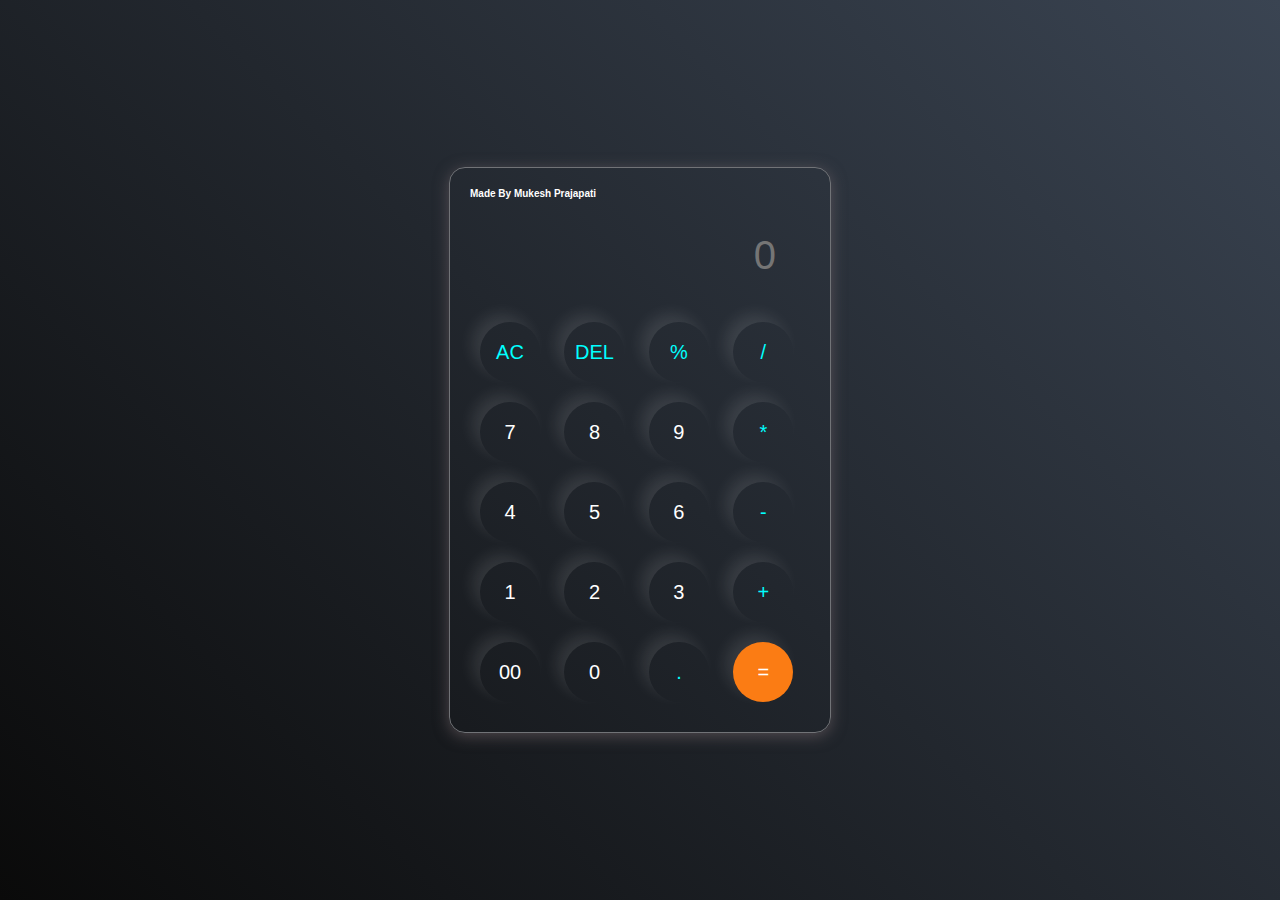
<file: Calculator/index.html>
<!DOCTYPE html>
<html lang="en">
<head>
    <meta charset="UTF-8">
    <meta name="viewport" content="width=device-width, initial-scale=1.0">
    <title>Calculator</title>
    <link rel="stylesheet" href="style.css">
</head>
<body>
    <div class="calculator">
        <h6 class="owner">Made By Mukesh Prajapati</h6>
    <input type="text" placeholder="0" id="inputBox">

<div>
     <button class="op">AC</button>
     <button class="op">DEL</button>
     <button class="op">%</button>
     <button class="op">/</button>
</div>

<div>
    <button>7</button>
    <button>8</button>
    <button>9</button>
    <button class="op">*</button>
</div>

<div>
    <button>4</button>
    <button>5</button>
    <button>6</button>
    <button class="op">-</button>
</div>

<div>
    <button>1</button>
    <button>2</button>
    <button>3</button>
    <button class="op">+</button>
</div>

<div>
    <button>00</button>
    <button>0</button>
    <button class="op">.</button>
    <button class="equal8tn">=</button>
</div> 

</div>
<script src="script.js"></script>

    </body>
</html>
</file>
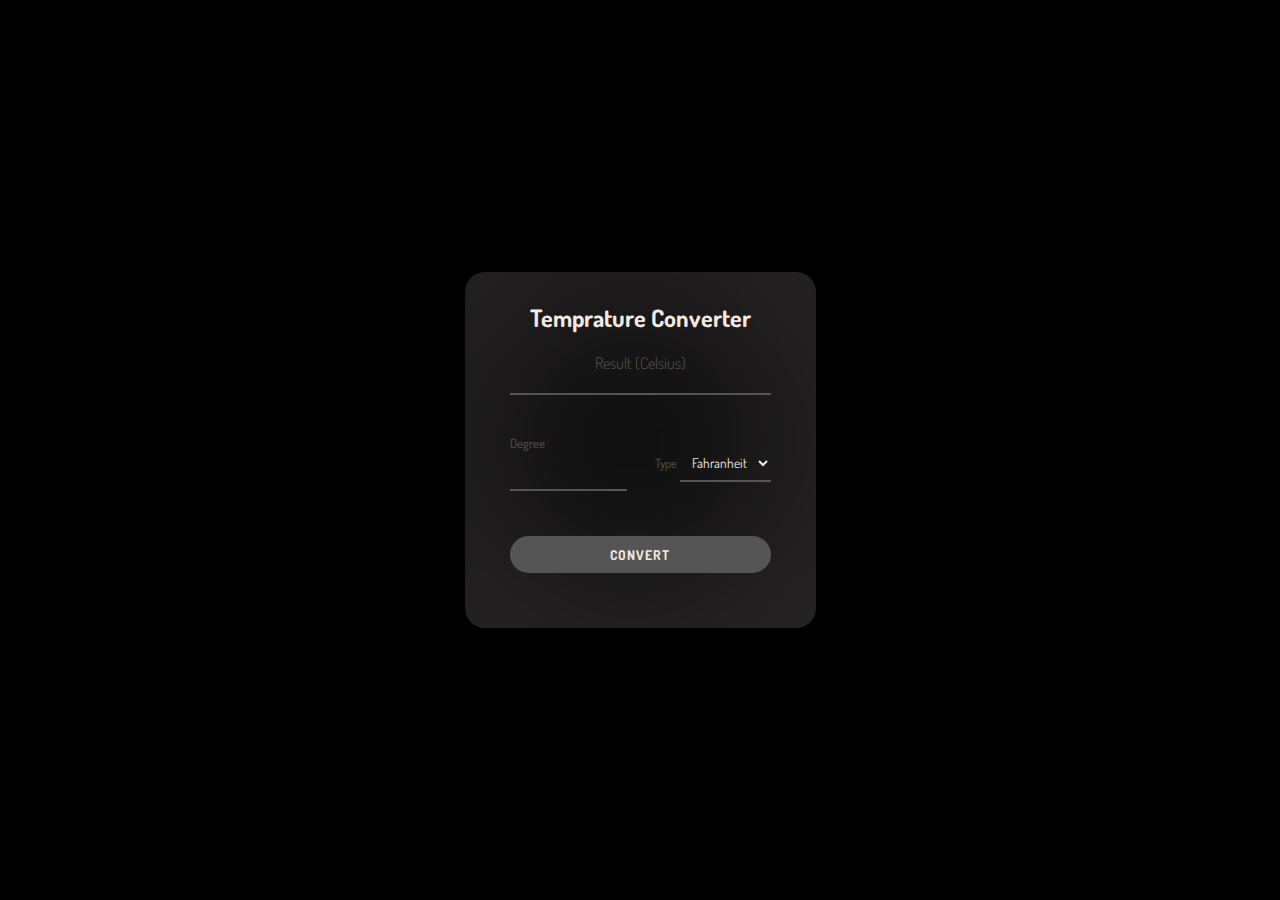
<file: Temprature Converter/index.html>
<!DOCTYPE html>
<html lang="en">
<head>
    <meta charset="UTF-8">
    <meta name="viewport" content="width=device-width, initial-scale=1.0">
    <title>Temprature Converter</title>

    <!-- font -->
    <link rel="stylesheet" href="style.css">
    <link rel="preconnect" href="https://fonts.googleapis.com">
    <link rel="preconnect" href="https://fonts.gstatic.com" crossorigin>
    <link href="https://fonts.googleapis.com/css2?family=Dosis:wght@200;300;400;500&family=Jost:wght@100;200;300;400;500&family=Poppins:wght@100;200;300;400;500;600&family=Quicksand:wght@300;500&family=Raleway:wght@100;200;300;400;500;600;700&display=swap" rel="stylesheet">
  
    <!-- box icon -->
    <link rel="stylesheet"
    href="https://unpkg.com/boxicons@latest/css/boxicons.min.css">

    <!-- Font osm -->
    <link rel="stylesheet" href="https://cdnjs.cloudflare.com/ajax/libs/font-awesome/6.4.2/css/all.min.css">
</head>
<body>
<div class="container">
    <div class="temprature-converter">
        
        <h2 class="title">Temprature Converter</h2>
        <!-- SHOWING RESULT HEERE -->
        <div class="result">
           <span class="result-heading">Result (Celsius)</span>
           <h2 class="celsius-value" id="celsius">1</h2>
        </div>

        <!-- INPUT FIELD -->
        <div class="degree-type">
            <!-- for degree -->
            <div class="degree-field">
                <label for="degree">Degree</label>
                <input type="number" name="degree" id="degree">
            </div>

            <!-- for option selection -->
            <div class="temp-field">
                <label for="temp-type">Type</label>
    <select name="tempratures" id="temp-type" autocomplete="on">
        <option value="fahrenheit" id="fahrenheit">Fahranheit</option>
   <option value="kelvin" id="kelvin">Kelvin</option>
    </select>
            </div>
        </div>
        <button id="convert-btn">Convert</button>
    </div>
</div>
    <script src="script.js"></script>
</body>
</html>
</file>
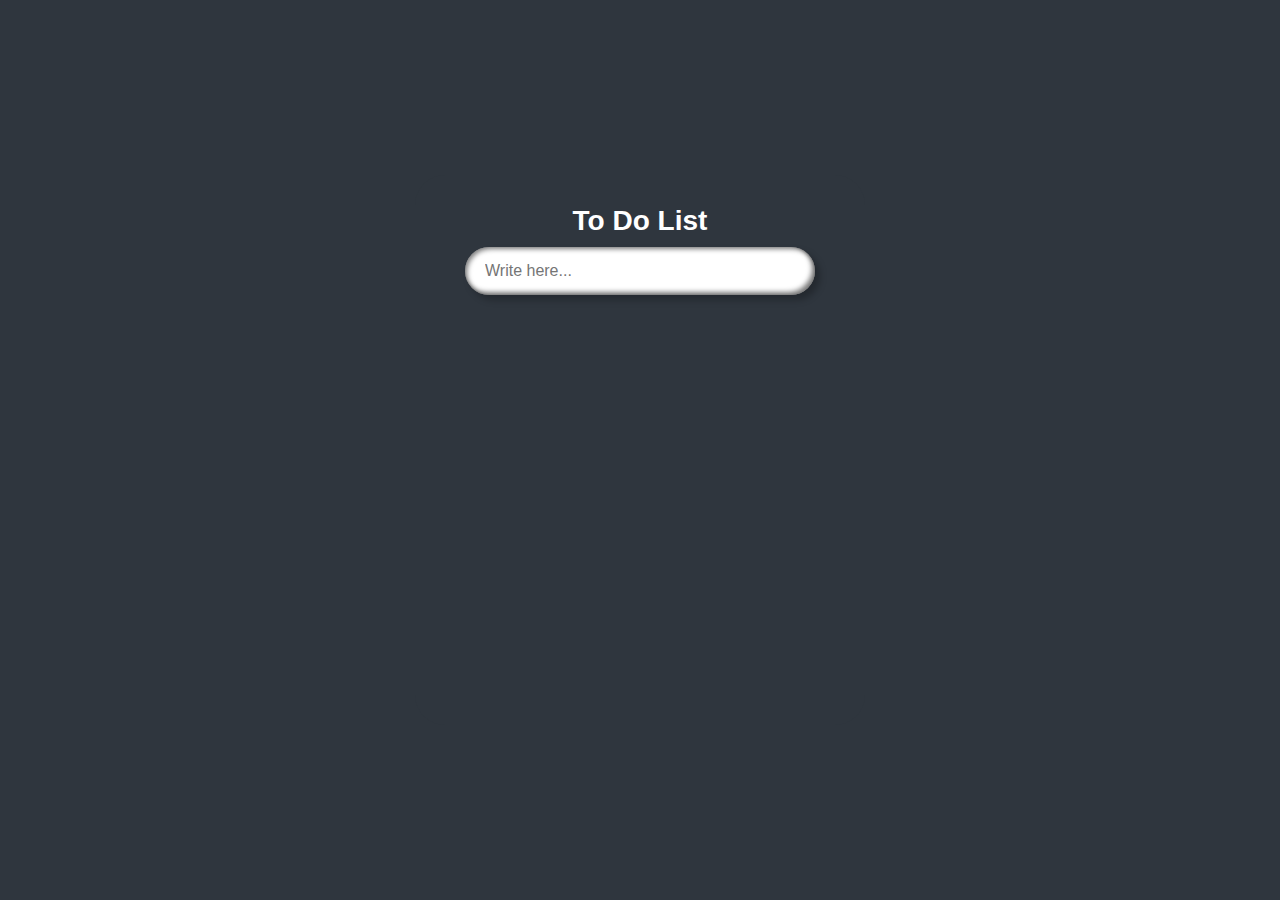
<file: To Do List/index.html>
<!DOCTYPE html>
<html lang="en">
<head>
    <meta charset="UTF-8">
    <meta name="viewport" content="width=device-width, initial-scale=1.0">
    <title>To Do List</title>
    <link rel="stylesheet" type="text/css" href="style.css"> 
</head>
<body>
    <div class="container">
        <div class="box">
            <h2>To Do List</h2>
            <input type="text" placeholder="Write here..." id="inputBx">
            <ul id="list"></ul>
            </div>
    </div>
    <script>
        let inputBx = document.querySelector('#inputBx');
        let list = document.querySelector('#list');

        inputBx.addEventListener("keyup", function(event){
            if(event.key == "Enter") {
                addItem(this.value)
                this.value = ""
            }
        })

        let addItem = (inputBx) => {
            let listItem = document.createElement("li");
            listItem.innerHTML = `${inputBx}<i></i> `;

                listItem.addEventListener("click",function(){
                    this.classList.toggle('done');
                })


                listItem.querySelector("i").addEventListener("click",function(){
                    listItem.remove();
                })

                list.appendChild(listItem);
             }
            </script>
    
</body>
</html>
</file>
<file: Calculator/style.css>
*{
    margin:0;
    padding: 0;
    box-sizing: border-box;
    font-family: sans-serif;

}

body{
     width: 100%;
     height: 100vh;
     display: flex;
     justify-content: center;
     align-items: center;
     background: linear-gradient(45deg,#0a0a0a,#3a4452);

}

.calculator{
    border: 1px solid #717377;
    padding: 20px;
    border-radius: 16px;
    background: transparent;
    box-shadow: 0px 3px 15px rgba(133,115,119,0.5);
}

input{
    width: 320px;
    border: none;
    padding: 24px;
    margin: 10px;
    background: transparent;
    box-shadow: 0px 3px 15px rgbs(84,84,84,0.1);
    font-size: 40px;
    text-align: right;
    cursor: pointer;
    color: #ffffff;
}

input ::placeholder{
    color:#ffffff;
}

button{
    border: none;
    width: 60px;
    height: 60px;
    margin: 10px;
    border-radius: 50%;
    background: transparent;
    color: #ffffff;
    font-size: 20px;
    box-shadow: -8px -8px 15px rgba(255,255,255,0.1);
    cursor: pointer;
}

.equal8tn{
    background-color: #fb7c14;
}

.op{
    color:aqua;
}
.owner{
    color:white;
    font-size: 10px;
}
</file>
<file: Temprature Converter/style.css>
*{
    font-family: 'Dosis', sans-serif;
    margin: 0;
    padding: 0;
    box-sizing: border-box;
}

:root{
   --bg-clr: #000000;
   --text-clr: #F4EAE0;

}
body {
    width: 100%;
    height: 100vh;
    justify-content: center;
    align-items: center;
    color: var(--text-clr);
    display: flex;
    background: rgb(0,0,0);
    /* background: linear-gradient(90deg, rgba(0,0,0,1) 0%, rgba(79,74,69,1) 100%); */
}
.temprature-converter{
    background: var(--bg-clr);
    width: 100%;
    min-height: 320px;
    padding: 30px 45px 55px;
    border-radius: 20px;
    height: auto;
    display: flex;
    flex-direction: column;
    justify-content: center;
    box-shadow: -5px -5px 250px 0 rgba(233, 219, 219, 0.309) inset;
    backdrop-filter: blur(21px);
}


.title {
    color: var(--text-clr);
    font-size: 1.5rem;
    align-items: center;
    text-align: center;
}
.result {
    text-align: center;
    margin: 20px 0;
}
.result-heading {
    color: #555;
    font-size: 1rem;
    font-weight: 300;
}
.celsius-value {
    border-bottom: 2px solid #555;
    padding: 10px;
    transition: all .45s ease;
    color: var(--text-clr);
}
.degree-type {
    display: flex;
    justify-content: space-between;
    align-items: center;
    padding: 20px 0;
}
.degree-field {
    display: flex;
    flex-direction: column;
    width: 45%;
}
label{
    color: #555;
    margin-bottom: 5px;
    font-size: .8rem;
}
input, select{
    background: transparent;
    border: none;
    outline: none;
    border-bottom: 2px solid #555;
    padding: 8px;
    margin-bottom: 15px;
    color: var(--text-clr);
}
input:focus{
    border: 1px solid #ccc;
}
option{
    background: var(--bg-clr);
    color: var(--text-clr);
}
#convert-btn{
    border: none;
    padding: 10px 16px;
    color: var(--text-clr);
    outline: none;
    font-weight: bold;
    letter-spacing: 1px;
    margin-top: 10px;
    text-transform: uppercase;
    cursor: pointer;
    transition: all .3s ease-in;
    border-radius: 50px;
    background-color: #555;
}
#convert-btn:hover{
    background: var(--bg-clr);
}
.fa {
    margin-left: -12px;
    margin-right: 8px;
}
</file>
<file: To Do List/style.css>
*{
    margin: 0;
    padding: 0;
    box-sizing: border-box;
    font-family: 'Poppins',sans-serif;
}
body{
    display: flex;
    justify-content: center;
    align-items: center;
    min-height: 100vh;
    background: #2f363e;
}
.box{
    position: relative;
    width: 450px;
    height: 550px;
    border-radius: 30px;
    background: #2f363e;
    padding: 30px 50px;
    box-shadow: 25px 25px 75px rgba(0,0,0,0.25),10px 10px 70px rgba(0,0,0,0.25),
    inset 5px 5px 10px rgba(0,0,0,0.5),
    inset 5px 5px 20px rgba(255,255,255,0.2),
    inset-5px -5px 15px rgba(0,0,0,0.75);
}
h2{
    width: 100%;
    font-weight: 600;
    text-align: center;
    color: #fff;
    font-size: 1.75em;
    margin-bottom: 10px;
}
#inputBx{
    position: relative;
    width: 100%;
    border: none;
    outline: none;
    padding: 15px 20px;
    border-radius: 30px;
    font-size: 1em;
    box-shadow: 5px 5px 7px rgba(0,0,0,0.25),
    inset 2px 2px 5px rgba(0,0,0,0.5),
    inset -3px -3px 5px rgba(0,0,0,0.5);
}
.box li{
    position: relative;
    display: flex;
    align-items: center;
    background: #1f83f2;
    margin: 15px 0;
    padding: 10px 10px 10px 45px;
    min-height: 45px;
    cursor: pointer;
    border-radius: 22.5px;
    color: #fff;
    box-shadow: 5px 5px 7px rgba(0,0,0,0.25),
    inset 2px 2px 5px rgba(0,0,0,0.5),
    inset -3px -3px 5px rgba(0,0,0,0.5);

}
.box li i{
    position:absolute;
    right:-40px;
    width: 30px;
    height:30px;
    display: flex;
    justify-content: center;
    align-items: center;
    background: #ff2c74;
    border-radius: 50%;
    box-shadow: 5px 5px 7px rgba(0,0,0,0.25),
    inset 2px 2px 5px rgba(255,255,255,0.25),
    inset -3px -3px 5px rgba(0,0,0,0.5);
}
.box li i::before{
    content:'';
    position: absolute;
    width: 15px;
    height: 2px;
    background: #fff;
    transform: rotate(45deg);
}
.box li i::after{
    content:'';
    position: absolute;
    width: 15px;
    height: 2px;
    background: #fff;
    transform: rotate(-45deg);
}
.box li::before{
    content:'';
    position: absolute;
    left:8px;
    width: 30px;
    height:30px;
    background: #2f363e;
    border-radius: 50%;
}
.box li.done{
    background: #607d8b;
}
.box li.done::after{
    content:'';
    position: absolute;
    left:16px;
    width: 12px;
    height:6px;
    border-left: 2px solid #fff;
    border-bottom: 2px solid #fff;
    transform:rotate(315deg);
}
</file>
